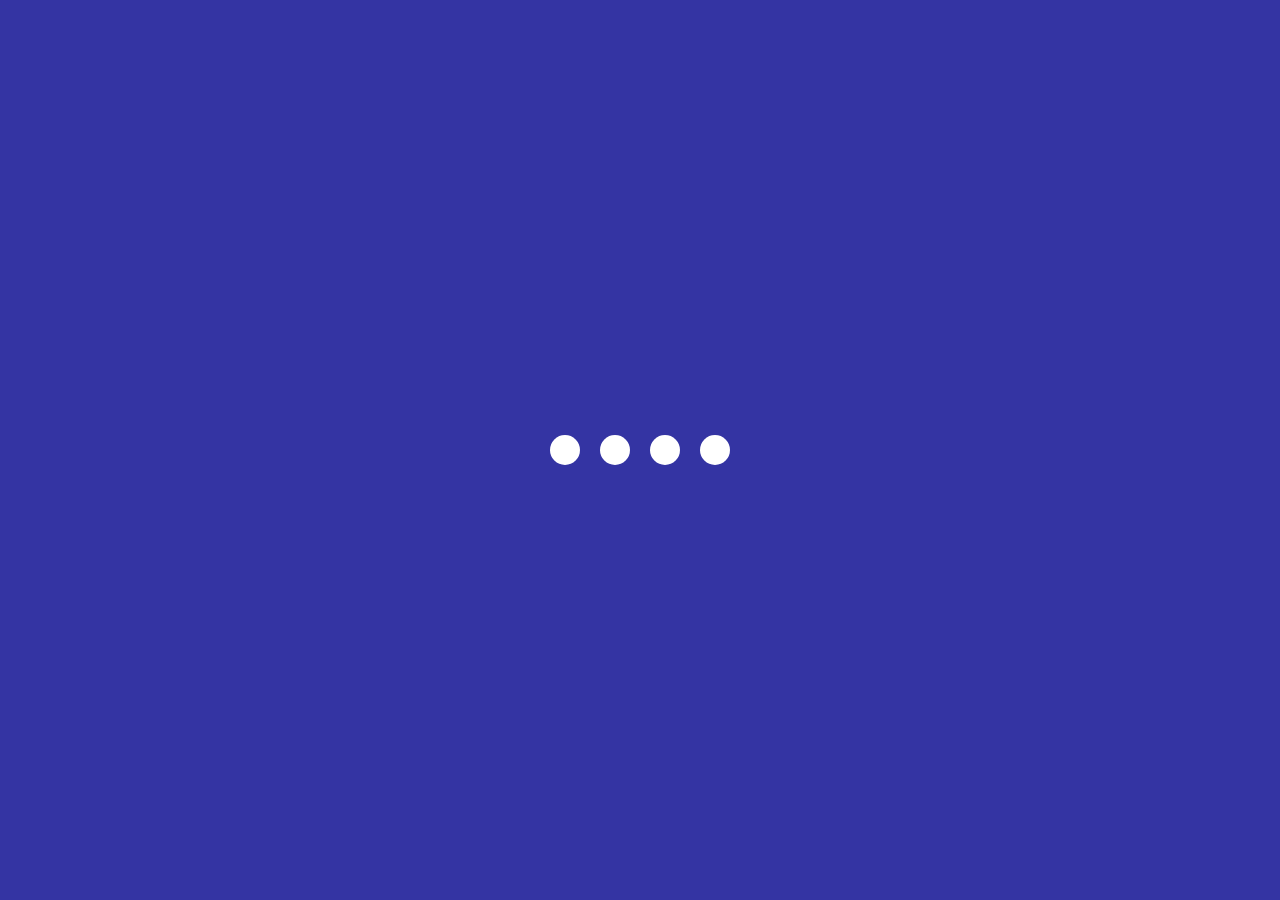
<file: Loading/index.html>
<!DOCTYPE html>
<html lang="en">
<head>
    <meta charset="UTF-8">
    <meta name="viewport" content="width=device-width, initial-scale=1.0">
    <title>Loading</title>
    <link rel="stylesheet" href="style.css"/>
</head>
<body>
    <section class="wrapper">
        <div class="loader">
            <div class="loading one"></div>
            <div class="loading two"></div>
            <div class="loading three"></div>
            <div class="loading four"></div>

        </div>

    </section>
</body>
</html>
</file>
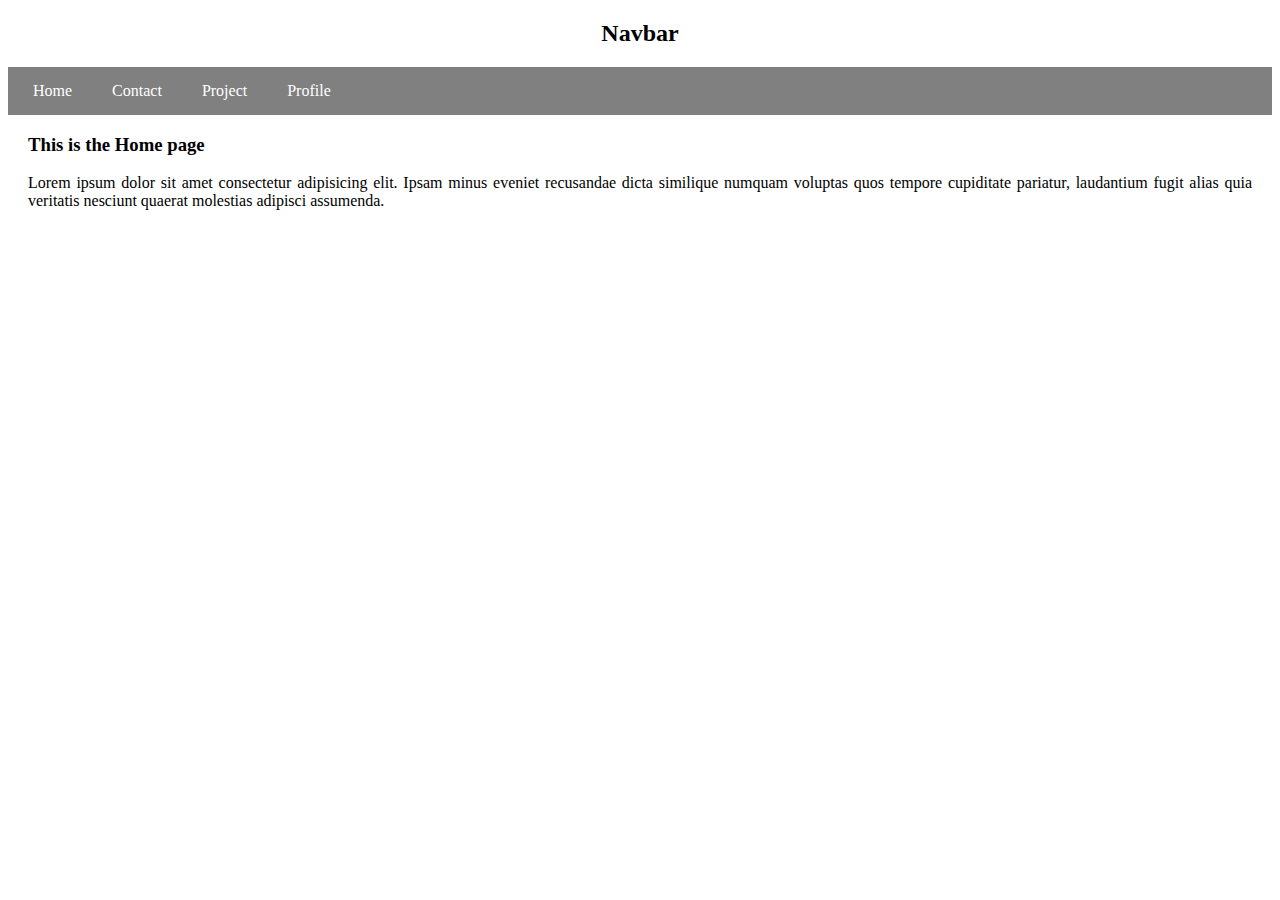
<file: navbar1/index.html>
<!DOCTYPE html>
<html lang="en">
<head>
    <meta charset="UTF-8">
    <meta name="viewport" content="width=device-width, initial-scale=1.0">
    <title>navbar1</title>
    <link rel="stylesheet" href="style.css">
</head>
<body>
    <h2>Navbar</h2>
    <nav class="navbar">
        <ul>
            <li><a href="home.html" class="demo">Home</a></li>
            <li><a href="contact.html">Contact</a></li>
            <li><a href="project.html">Project</a></li>
            <li><a href="profile.html">Profile</a></li>
        </ul>
    </nav>
    <main>
        <h3>This is the Home page</h3>
        <p>Lorem ipsum dolor sit amet consectetur adipisicing elit. Ipsam minus eveniet recusandae dicta similique numquam voluptas quos tempore cupiditate pariatur, laudantium fugit alias quia veritatis nesciunt quaerat molestias adipisci assumenda.</p>
    </main>
</body>
</html>
</file>
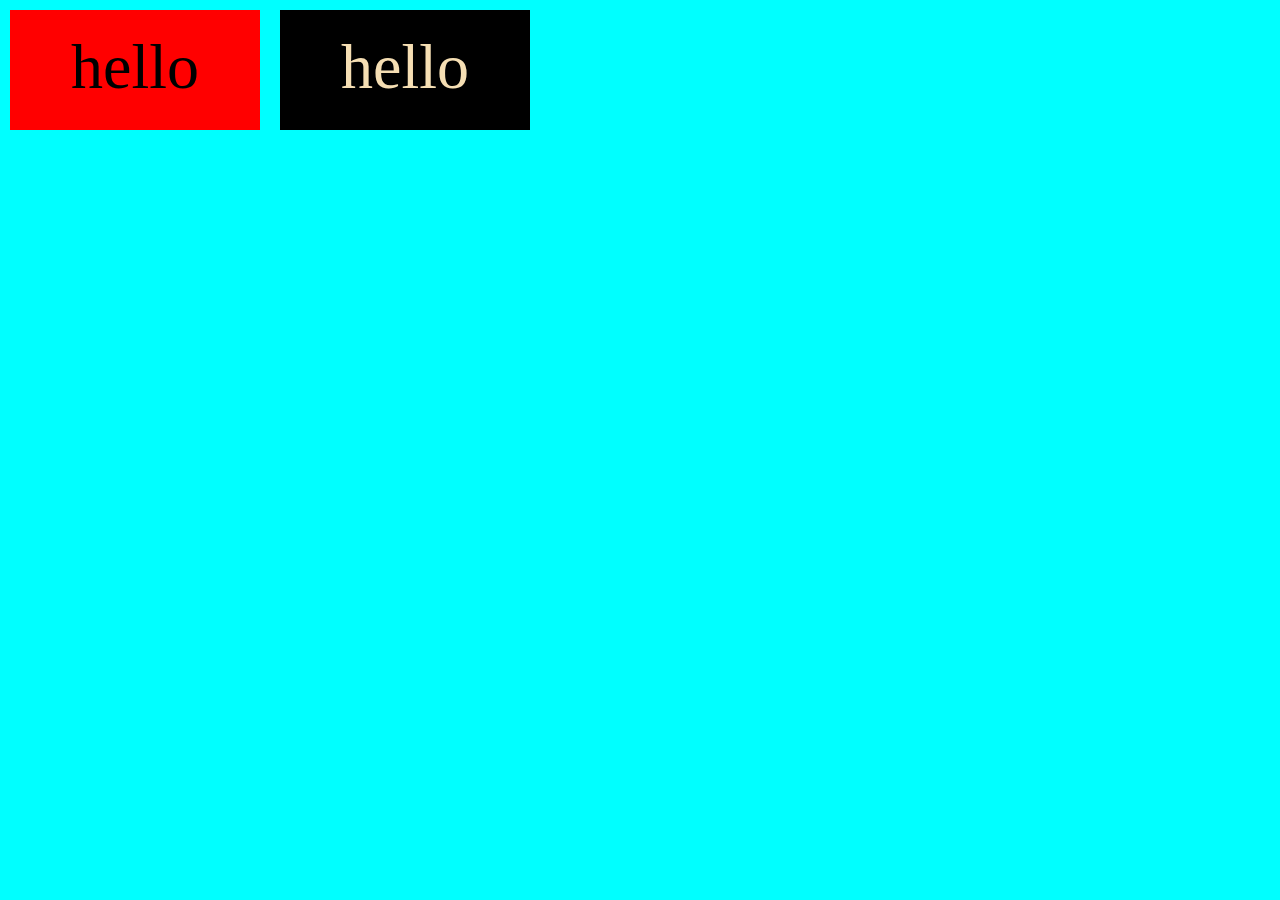
<file: Position/index.html>
<!DOCTYPE html>
<html lang="en">
<head>
    <meta charset="UTF-8">
    <meta name="viewport" content="width=device-width, initial-scale=1.0">
    <title>Position</title>
    <link rel="stylesheet" href="style.css">
</head>
<body>
    <div class="container">
        <div class="new">hello</div>
        <div class="new1">hello</div>
    </div>
   
</body>
</html>
</file>
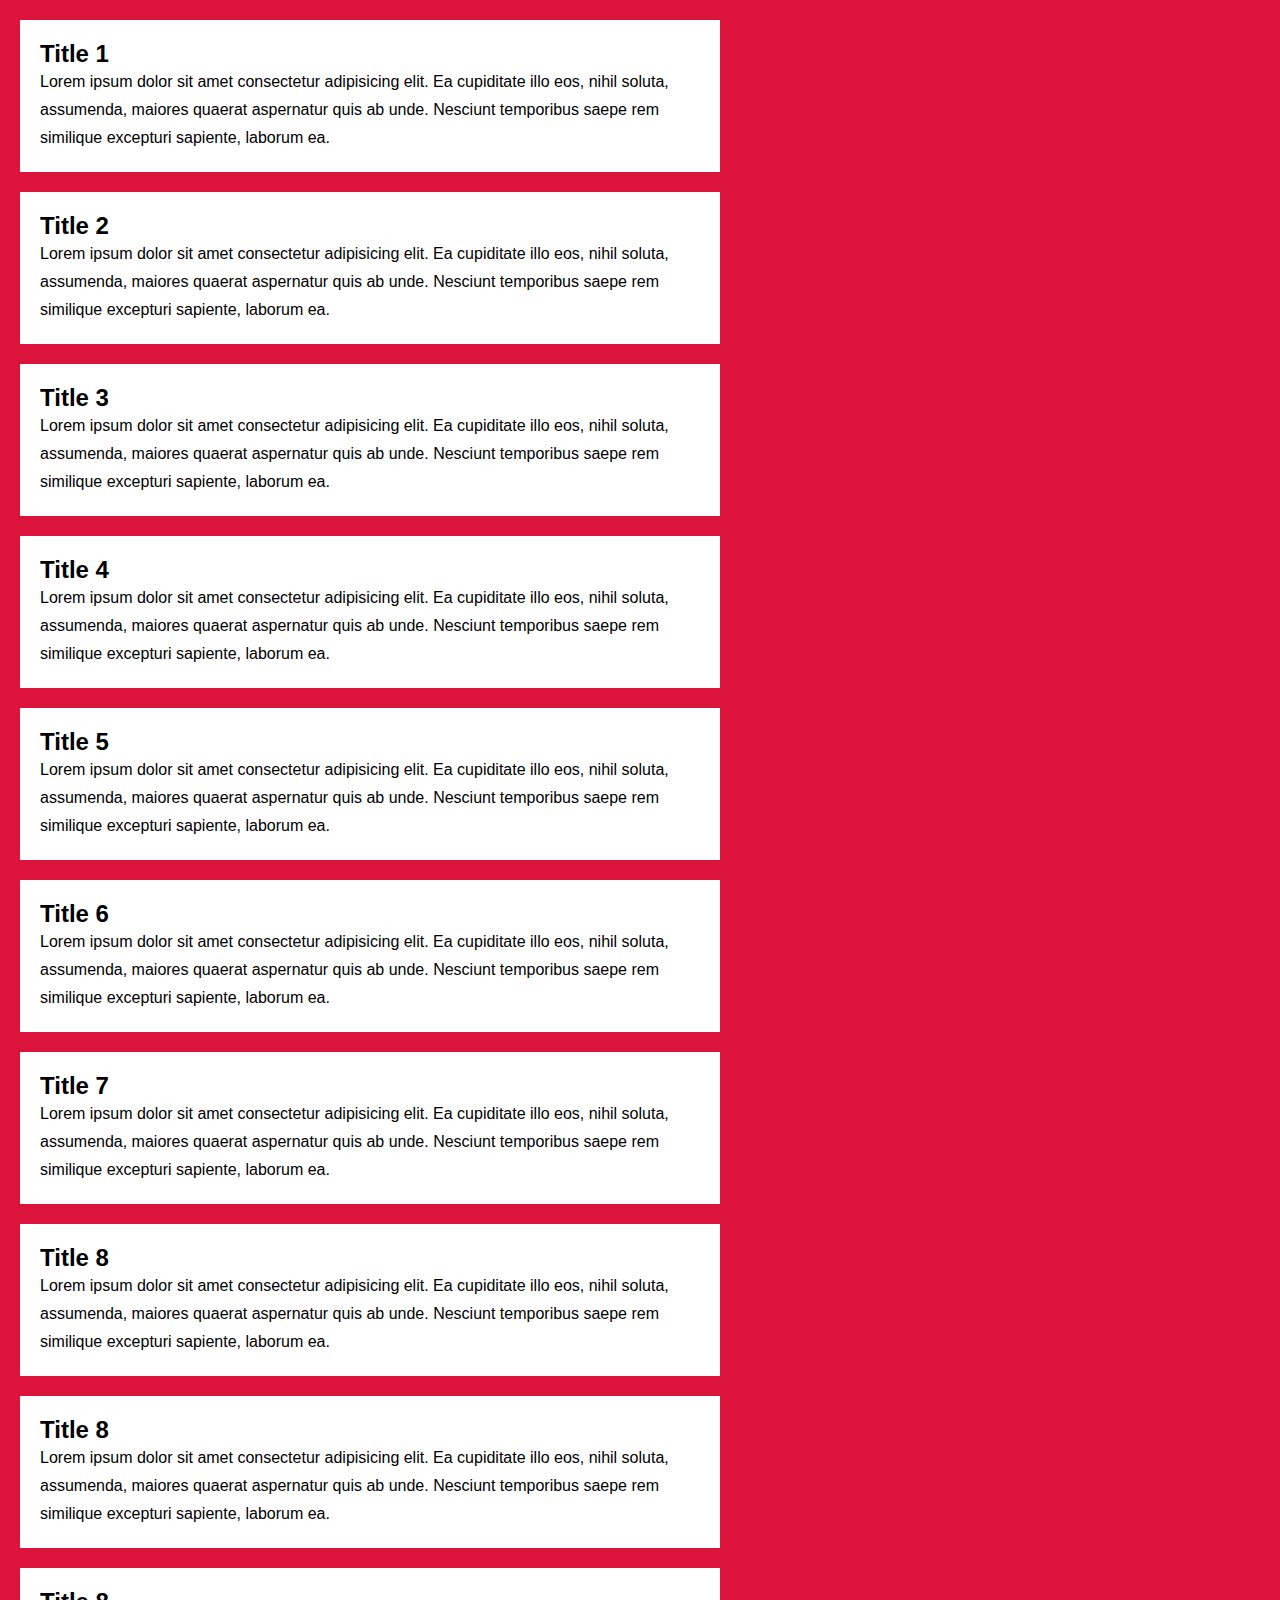
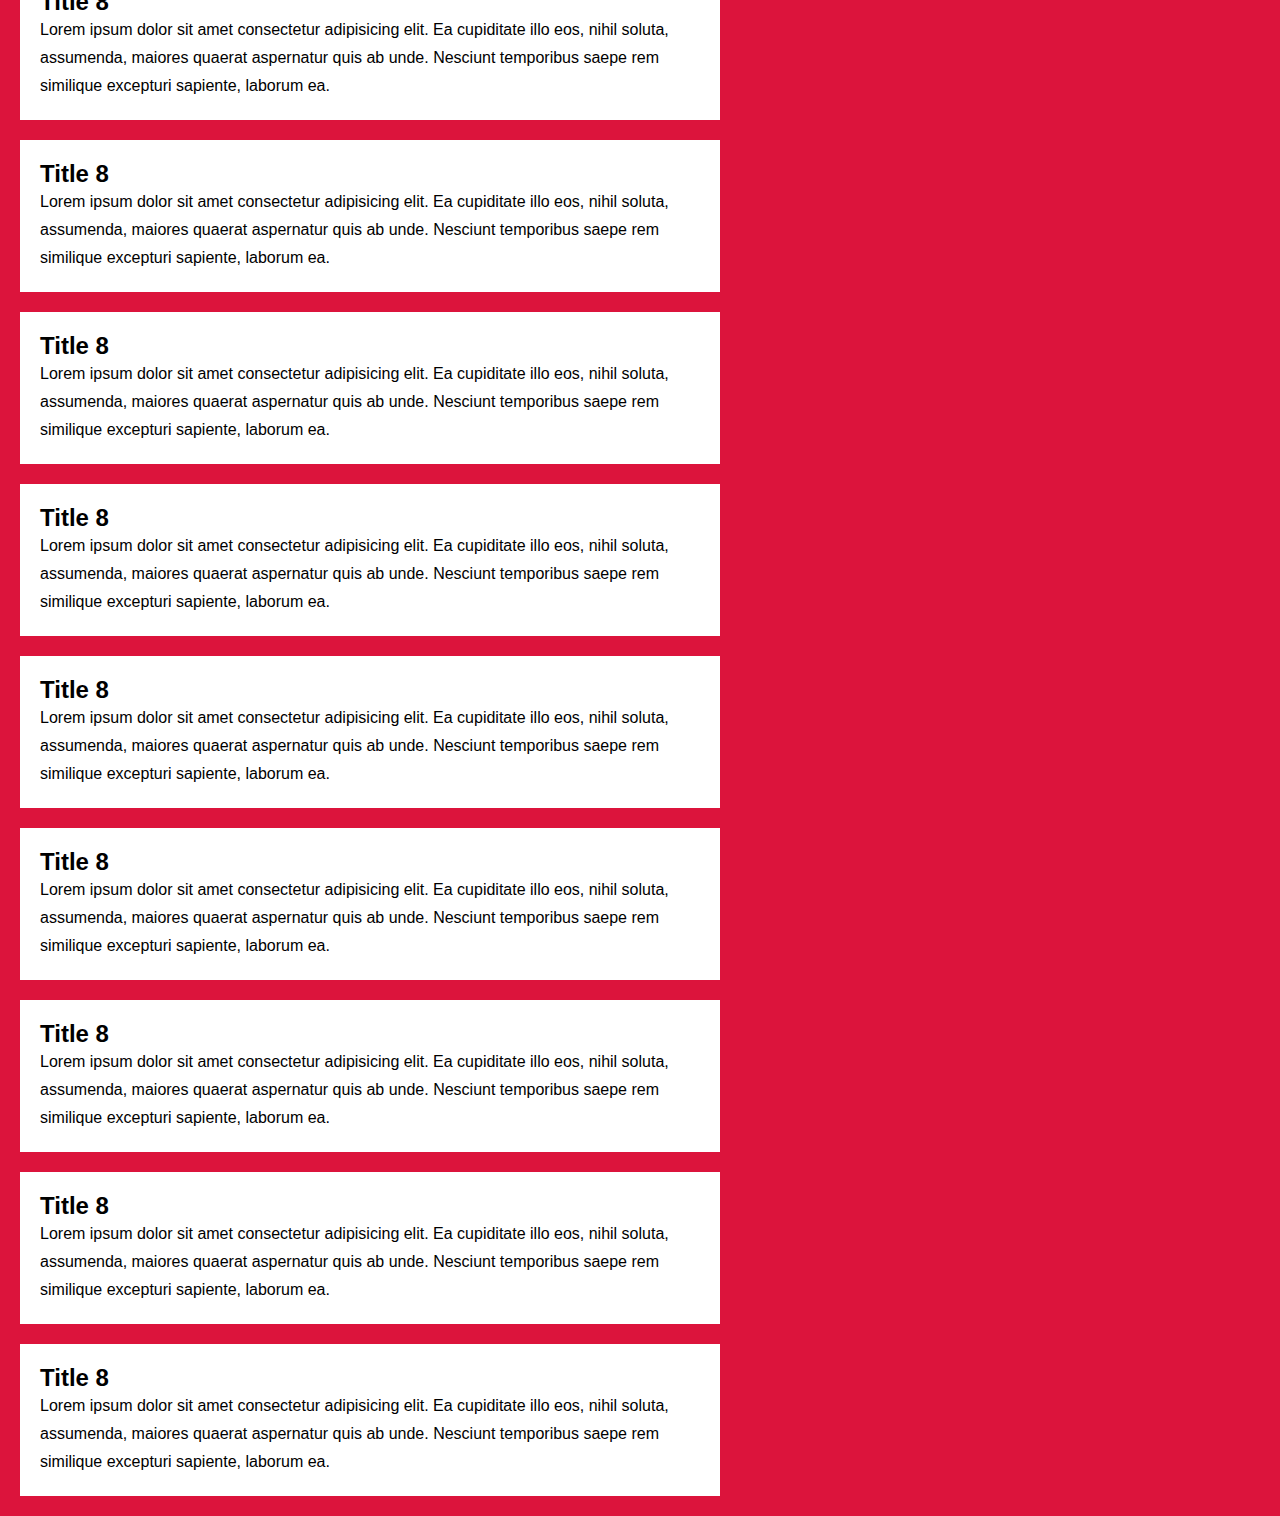
<file: ScrollBar/index.html>
<html lang="en">
  <head>
    <meta charset="UTF-8" />
    <meta http-equiv="X-UA-Compatible" content="IE=edge" />
    <meta name="viewport" content="width=device-width, initial-scale=1.0" />
    <title>Custom Scrollbar</title>
    <link rel="stylesheet" href="style.css" />
  </head>
  <body>
    <section>
      <div class="card">
        <h2 class="card-title">Title 1</h2>
        <p>
          Lorem ipsum dolor sit amet consectetur adipisicing elit. Ea cupiditate
          illo eos, nihil soluta, assumenda, maiores quaerat aspernatur quis ab
          unde. Nesciunt temporibus saepe rem similique excepturi sapiente,
          laborum ea.
        </p>
      </div>
      <div class="card">
        <h2 class="card-title">Title 2</h2>
        <p>
          Lorem ipsum dolor sit amet consectetur adipisicing elit. Ea cupiditate
          illo eos, nihil soluta, assumenda, maiores quaerat aspernatur quis ab
          unde. Nesciunt temporibus saepe rem similique excepturi sapiente,
          laborum ea.
        </p>
      </div>
      <div class="card">
        <h2 class="card-title">Title 3</h2>
        <p>
          Lorem ipsum dolor sit amet consectetur adipisicing elit. Ea cupiditate
          illo eos, nihil soluta, assumenda, maiores quaerat aspernatur quis ab
          unde. Nesciunt temporibus saepe rem similique excepturi sapiente,
          laborum ea.
        </p>
      </div>
      <div class="card">
        <h2 class="card-title">Title 4</h2>
        <p>
          Lorem ipsum dolor sit amet consectetur adipisicing elit. Ea cupiditate
          illo eos, nihil soluta, assumenda, maiores quaerat aspernatur quis ab
          unde. Nesciunt temporibus saepe rem similique excepturi sapiente,
          laborum ea.
        </p>
      </div>
      <div class="card">
        <h2 class="card-title">Title 5</h2>
        <p>
          Lorem ipsum dolor sit amet consectetur adipisicing elit. Ea cupiditate
          illo eos, nihil soluta, assumenda, maiores quaerat aspernatur quis ab
          unde. Nesciunt temporibus saepe rem similique excepturi sapiente,
          laborum ea.
        </p>
      </div>
      <div class="card">
        <h2 class="card-title">Title 6</h2>
        <p>
          Lorem ipsum dolor sit amet consectetur adipisicing elit. Ea cupiditate
          illo eos, nihil soluta, assumenda, maiores quaerat aspernatur quis ab
          unde. Nesciunt temporibus saepe rem similique excepturi sapiente,
          laborum ea.
        </p>
      </div>
      <div class="card">
        <h2 class="card-title">Title 7</h2>
        <p>
          Lorem ipsum dolor sit amet consectetur adipisicing elit. Ea cupiditate
          illo eos, nihil soluta, assumenda, maiores quaerat aspernatur quis ab
          unde. Nesciunt temporibus saepe rem similique excepturi sapiente,
          laborum ea.
        </p>
      </div>
      <div class="card">
        <h2 class="card-title">Title 8</h2>
        <p>
          Lorem ipsum dolor sit amet consectetur adipisicing elit. Ea cupiditate
          illo eos, nihil soluta, assumenda, maiores quaerat aspernatur quis ab
          unde. Nesciunt temporibus saepe rem similique excepturi sapiente,
          laborum ea.
        </p>
      </div>
      <div class="card">
        <h2 class="card-title">Title 8</h2>
        <p>
          Lorem ipsum dolor sit amet consectetur adipisicing elit. Ea cupiditate
          illo eos, nihil soluta, assumenda, maiores quaerat aspernatur quis ab
          unde. Nesciunt temporibus saepe rem similique excepturi sapiente,
          laborum ea.
        </p>
      </div>
      <div class="card">
        <h2 class="card-title">Title 8</h2>
        <p>
          Lorem ipsum dolor sit amet consectetur adipisicing elit. Ea cupiditate
          illo eos, nihil soluta, assumenda, maiores quaerat aspernatur quis ab
          unde. Nesciunt temporibus saepe rem similique excepturi sapiente,
          laborum ea.
        </p>
      </div>
      <div class="card">
        <h2 class="card-title">Title 8</h2>
        <p>
          Lorem ipsum dolor sit amet consectetur adipisicing elit. Ea cupiditate
          illo eos, nihil soluta, assumenda, maiores quaerat aspernatur quis ab
          unde. Nesciunt temporibus saepe rem similique excepturi sapiente,
          laborum ea.
        </p>
      </div>
      <div class="card">
        <h2 class="card-title">Title 8</h2>
        <p>
          Lorem ipsum dolor sit amet consectetur adipisicing elit. Ea cupiditate
          illo eos, nihil soluta, assumenda, maiores quaerat aspernatur quis ab
          unde. Nesciunt temporibus saepe rem similique excepturi sapiente,
          laborum ea.
        </p>
      </div>
      <div class="card">
        <h2 class="card-title">Title 8</h2>
        <p>
          Lorem ipsum dolor sit amet consectetur adipisicing elit. Ea cupiditate
          illo eos, nihil soluta, assumenda, maiores quaerat aspernatur quis ab
          unde. Nesciunt temporibus saepe rem similique excepturi sapiente,
          laborum ea.
        </p>
      </div>
      <div class="card">
        <h2 class="card-title">Title 8</h2>
        <p>
          Lorem ipsum dolor sit amet consectetur adipisicing elit. Ea cupiditate
          illo eos, nihil soluta, assumenda, maiores quaerat aspernatur quis ab
          unde. Nesciunt temporibus saepe rem similique excepturi sapiente,
          laborum ea.
        </p>
      </div>
      <div class="card">
        <h2 class="card-title">Title 8</h2>
        <p>
          Lorem ipsum dolor sit amet consectetur adipisicing elit. Ea cupiditate
          illo eos, nihil soluta, assumenda, maiores quaerat aspernatur quis ab
          unde. Nesciunt temporibus saepe rem similique excepturi sapiente,
          laborum ea.
        </p>
      </div>
      <div class="card">
        <h2 class="card-title">Title 8</h2>
        <p>
          Lorem ipsum dolor sit amet consectetur adipisicing elit. Ea cupiditate
          illo eos, nihil soluta, assumenda, maiores quaerat aspernatur quis ab
          unde. Nesciunt temporibus saepe rem similique excepturi sapiente,
          laborum ea.
        </p>
      </div>
      <div class="card">
        <h2 class="card-title">Title 8</h2>
        <p>
          Lorem ipsum dolor sit amet consectetur adipisicing elit. Ea cupiditate
          illo eos, nihil soluta, assumenda, maiores quaerat aspernatur quis ab
          unde. Nesciunt temporibus saepe rem similique excepturi sapiente,
          laborum ea.
        </p>
      </div>
      <div class="card">
        <h2 class="card-title">Title 8</h2>
        <p>
          Lorem ipsum dolor sit amet consectetur adipisicing elit. Ea cupiditate
          illo eos, nihil soluta, assumenda, maiores quaerat aspernatur quis ab
          unde. Nesciunt temporibus saepe rem similique excepturi sapiente,
          laborum ea.
        </p>
      </div>
    </section>
  </body>
</html>
</file>
<file: Loading/style.css>
* {
    margin: 0;
    padding: 0;
    box-sizing: border-box;
  }
  
  body {
    background: #00008bcb;
  }
  
  .wrapper {
    display: flex;
    justify-content: center;
    align-items: center;
    min-height: 100vh;
  }
  
  .wrapper .loader {
    display: flex;
    justify-content: space-evenly;
    padding: 0 20px;
  }
  
  .loader .loading {
    background: #fff;
    width: 30px;
    height: 30px;
    border-radius: 50px;
    margin: 0 10px;
    animation: load 0.8s ease infinite;
  }

  .loader .loading.one{
    animation-delay: 0.3s;
  }
  .loader .loading.two{
    animation-delay: 0.4s;
  }
  .loader .loading.three{
    animation-delay: 0.5s;
  }

  @keyframes load {
    0%{
        width: 30px;
        height: 30px;
    }
    50%{
        width: 20px;
        height: 20px;
    }
  }
</file>
<file: navbar1/style.css>
h2{
    text-align: center;
}

main{
    margin-left: 20px;
    margin-right: 20px;
}

p{
    text-align: justify;
    font-size: 1em;
}
.navbar ul{
    list-style-type: none;
    background-color: gray;
    padding: 0px;
    margin: 0px;
    overflow: hidden;
}

.navbar a{
    color: white;
    text-decoration: none;
    padding: 15px;
    display: block;
    text-align: center;
}

.navbar a:hover{
    background-color: rgb(34, 33, 33);
}

.navbar li{
    float: left;
    margin-left: 10px;
}

.demo{
    margin-right: 0px;
    padding: 0px;
}
</file>
<file: Position/style.css>
*{
    margin: 0px;
    padding: 0px;
}

body{
    background-color: aqua;
}

.container{
    display: flex;
}

.new{
    width: 250px;
    height: 100px;
    background-color: red;
    top: 70px;
    text-align: center;
    padding-top: 20px;
    font-size: 4em;
    animation-name: slideLeft;
    animation-duration: 10s;
    margin: 10px;
}
.new1{
    width: 250px;
    height: 100px;
    background-color: black;
    color: wheat;
    text-align: center;
    padding-top: 20px;
    font-size: 4em;
    animation-name: slideLeft;
    animation-duration: 10s;
    margin: 10px;
}

@keyframes slideLeft{
    from{transform: translate(500px)}
}
</file>
<file: ScrollBar/style.css>
*{
    padding: 0;
    margin: 0;
    font-family: sans-serif;
    box-sizing: border-box;
}

body{
    background: crimson;
}

.card{
    width: 700px;
    background: white;
    padding: 20px;
    margin: 20px;
    font-family: sans-serif;
    line-height: 28px;
}

::-webkit-scrollbar{
    background: transparent;
    width: 10px;
    border: 20px;
}

::-webkit-scrollbar-thumb{
    background: linear-gradient(#21d4fd,#b721ff);
    border-radius: 100px;
}

/* h */
</file>
